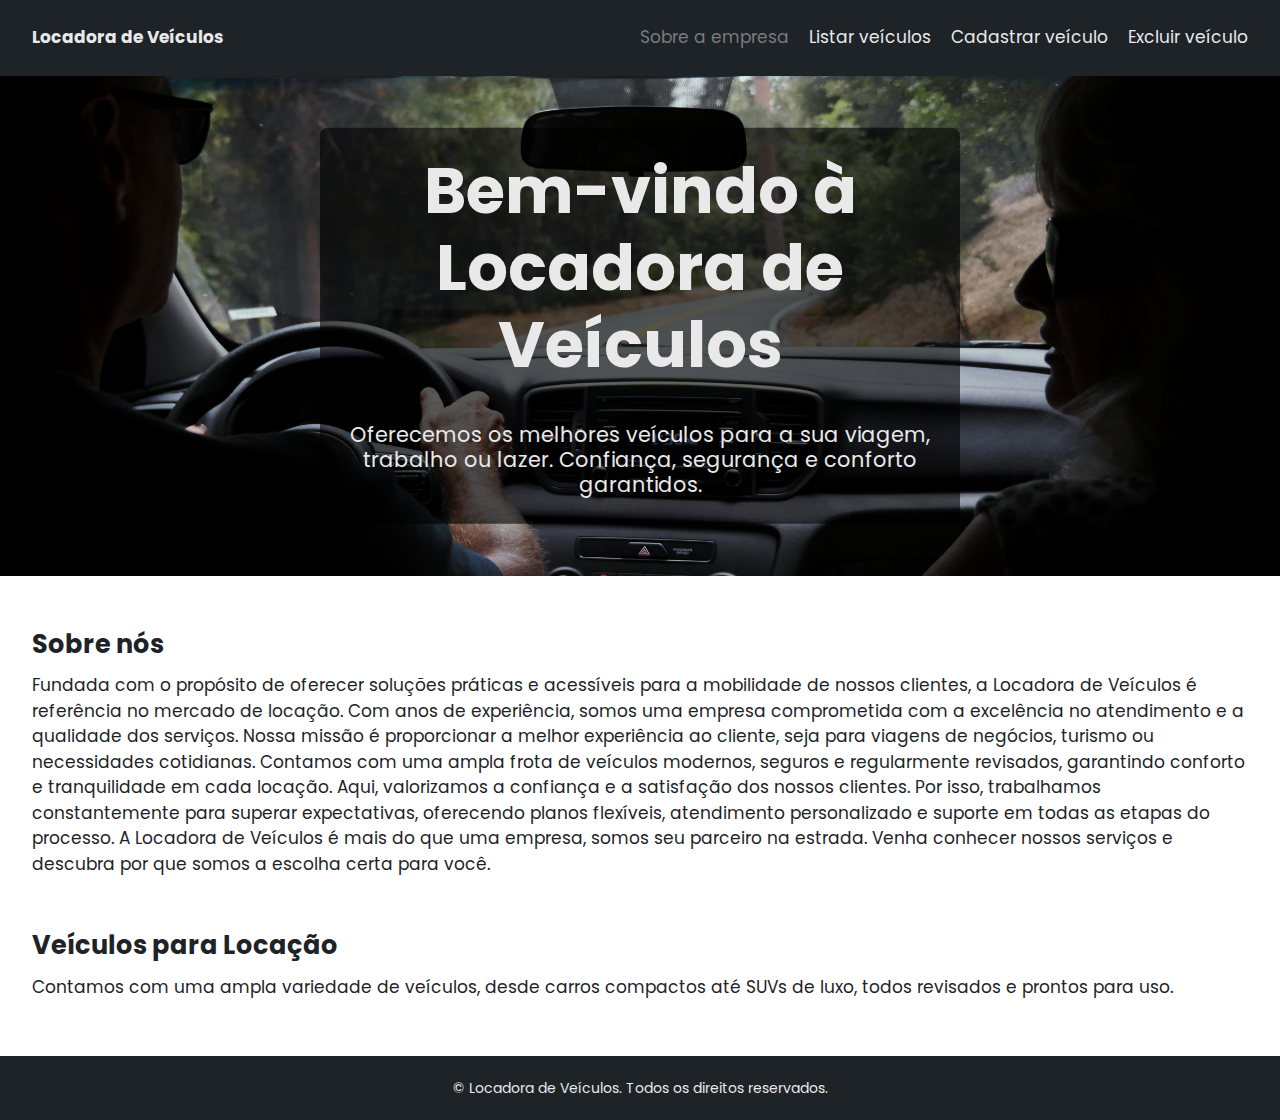
<file: index.html>
<!DOCTYPE html>
<html lang="pt-br">
<head>
  <link rel="preconnect" href="https://fonts.googleapis.com">
  <link rel="preconnect" href="https://fonts.gstatic.com" crossorigin>
  <meta charset="UTF-8">
  <meta name="viewport" content="width=device-width, initial-scale=1.0">
  <title>Locadora de Veículos</title>
  <link rel="stylesheet" href="assets/styles/index.css">
  <link href="https://fonts.googleapis.com/css2?family=Poppins:wght@400;700&display=swap" rel="stylesheet">
</head>
<body>
  <div class="bg-whased-black">
    <nav id="nav-container">
      <span id="title">Locadora de Veículos</span>
      <ul id="primary-menu">
        <li>
          <a href="/" class="active-item">Sobre a empresa</a>
        </li>
        <li>
          <a href="listar.html">Listar veículos</a>
        </li>
        <li>
          <a href="cadastrar.html">Cadastrar veículo</a>
        </li>
        <li>
          <a href="excluir.html">Excluir veículo</a>
        </li>
      </ul>
    </nav>
  </div>

  <header id="header-container">
    <img src="assets/images/header-img.jpg" alt="Foto de um carro">
    <div id="header-content">
      <h1>Bem-vindo à <br> Locadora de Veículos</h1>
      <p>Oferecemos os melhores veículos para a sua viagem, trabalho ou lazer. Confiança, segurança e conforto garantidos.</p>
    </div>
  </header>

  <main class="container">
    <div>
      <h2>Sobre nós</h2>
      <p>Fundada com o propósito de oferecer soluções práticas e acessíveis para a mobilidade de nossos clientes, a Locadora de Veículos é referência no mercado de locação. Com anos de experiência, somos uma empresa comprometida com a excelência no atendimento e a qualidade dos serviços. Nossa missão é proporcionar a melhor experiência ao cliente, seja para viagens de negócios, turismo ou necessidades cotidianas. Contamos com uma ampla frota de veículos modernos, seguros e regularmente revisados, garantindo conforto e tranquilidade em cada locação. Aqui, valorizamos a confiança e a satisfação dos nossos clientes. Por isso, trabalhamos constantemente para superar expectativas, oferecendo planos flexíveis, atendimento personalizado e suporte em todas as etapas do processo. A Locadora de Veículos é mais do que uma empresa, somos seu parceiro na estrada. Venha conhecer nossos serviços e descubra por que somos a escolha certa para você.</p>
    </div>

    <div>
      <h2>Veículos para Locação</h2>
      <p>Contamos com uma ampla variedade de veículos, desde carros compactos até SUVs de luxo, todos revisados e prontos para uso.</p>
    </div>
  </main>
    
  <div class="bg-whased-black">
    <footer class="container">
      <span>&copy Locadora de Veículos. Todos os direitos reservados.</span>
    </footer>
  </div>

  <script src="js/index.js"></script>
  <script src="js/utils.js"></script>
</body>
</html>
</file>
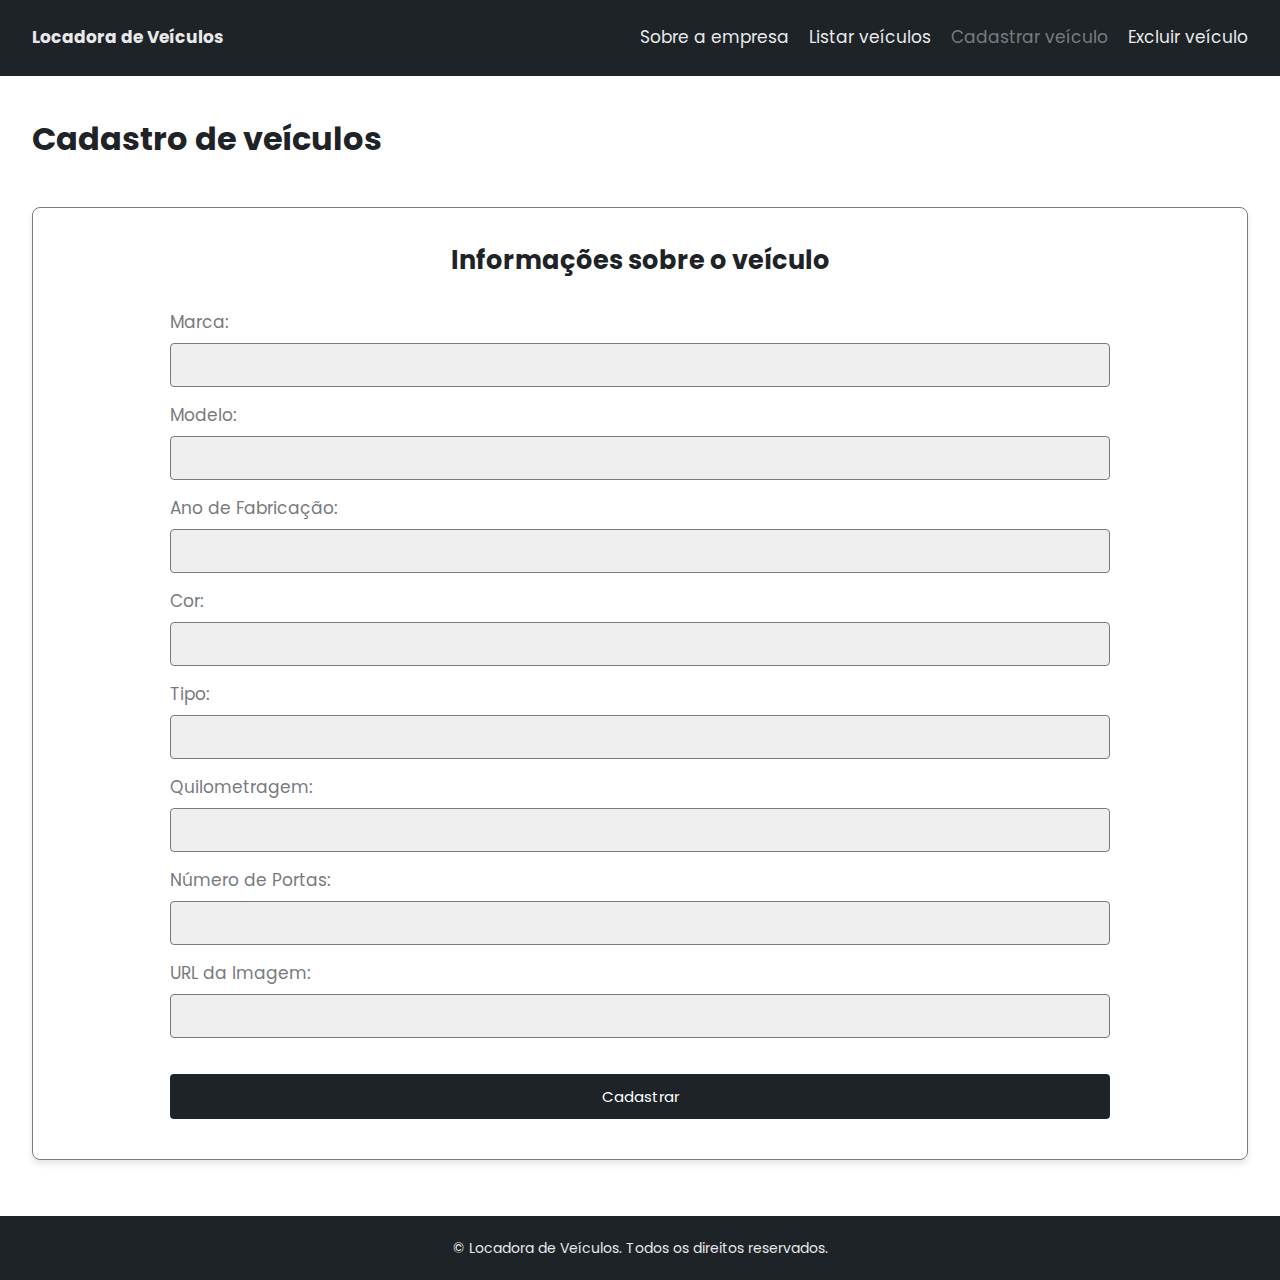
<file: cadastrar.html>
<!DOCTYPE html>
<html lang="pt-br">
<head>
  <link rel="preconnect" href="https://fonts.googleapis.com">
  <link rel="preconnect" href="https://fonts.gstatic.com" crossorigin>
  <meta charset="UTF-8">
  <meta name="viewport" content="width=device-width, initial-scale=1.0">
  <title>Locadora de Veículos</title>
  <link rel="stylesheet" href="assets/styles/cadastrar.css">
  <link href="https://fonts.googleapis.com/css2?family=Poppins:wght@400;700&display=swap" rel="stylesheet">
</head>
<body>
  <div class="bg-whased-black">
    <nav id="nav-container">
      <span id="title">Locadora de Veículos</span>
      <ul id="primary-menu">
        <li>
          <a href="/">Sobre a empresa</a>
        </li>
        <li>
          <a href="listar.html">Listar veículos</a>
        </li>
        <li>
          <a href="cadastrar.html" class="active-item">Cadastrar veículo</a>
        </li>
        <li>
          <a href="excluir.html">Excluir veículo</a>
        </li>
      </ul>
    </nav>
  </div>

  <header class="container">
    <div id="header-content">
      <h1>Cadastro de veículos</h1>
    </div>
  </header>

  <main class="container">
    <form id="form-register">
      <h2>Informações sobre o veículo</h2>
      <div class="form-group">
        <label for="brand">Marca:</label>
        <input type="text" id="brand" name="brand" required>
      </div>
      <div class="form-group">
        <label for="model">Modelo:</label>
        <input type="text" id="model" name="model" required>
      </div>
      <div class="form-group">
        <label for="year">Ano de Fabricação:</label>
        <input type="number" id="year" name="year" required>
      </div>
      <div class="form-group">
        <label for="color">Cor:</label>
        <input type="text" id="color" name="color" required>
      </div>
      <div class="form-group">
        <label for="type">Tipo:</label>
        <input type="text" id="type" name="type" required>
      </div>
      <div class="form-group">
        <label for="mileage">Quilometragem:</label>
        <input type="number" id="mileage" name="mileage" required>
      </div>
      <div class="form-group">
        <label for="doors">Número de Portas:</label>
        <input type="number" id="doors" name="doors" required>
      </div>
      <div class="form-group">
        <label for="image">URL da Imagem:</label>
        <input type="url" id="image" name="image" required>
      </div>
      <button type="submit">Cadastrar</button>
    </form>
  </main>
    
  <div class="bg-whased-black">
    <footer class="container">
      <span>&copy Locadora de Veículos. Todos os direitos reservados.</span>
    </footer>
  </div>

  <script src="js/cadastrar.js"></script>
  <script src="js/utils.js"></script>
  <script src="js/classes/Vehicle.js"></script>
</body>
</html>
</file>
<file: assets/styles/index.css>
@import url(global.css);
@import url(nav.css);
@import url(header-index.css);
@import url(main.css);
@import url(footer.css);
</file>
<file: assets/styles/cadastrar.css>
@import url(global.css);
@import url(nav.css);
@import url(header.css);
@import url(main.css);
@import url(footer.css);

main {
  padding-inline: 16px;
  margin: 0 auto;
  max-width: 1280px;
}

#form-register {
  display: flex;
  flex-direction: column;
  align-items: center;
  gap: 16px;
  flex-wrap: wrap;
  width: 1280px;
  margin: 0 auto;
  padding: 20px;
  background-color: var(--background-color);
  border: 1px solid var(--tarnished-silver);
  border-radius: 8px;
  box-shadow: 0px 4px 6px rgba(0, 0, 0, 0.1);
}

#form-register h2 {
  text-align: center;
  margin: 20px;
}

.form-group {
  display: flex;
  flex-direction: column;
  gap: 8px;
  width: 80%;
}

.form-group label {
  font: var(--text);
  color: var(--tarnished-silver);
}

.form-group input {
  padding: 8px;
  border: 1px solid var(--tarnished-silver);
  border-radius: 4px;
  font: var(--text-md);
  background-color: #EFEFEF;
}

button {
  margin: 20px;
  padding: 10px 20px;
  background-color: var(--whased-black);
  color: white;
  border: none;
  border-radius: 4px;
  cursor: pointer;
  font: var(--text-md);
  width: 80%;
}

button:hover {
  background-color: var(--tarnished-silver);
}
</file>
